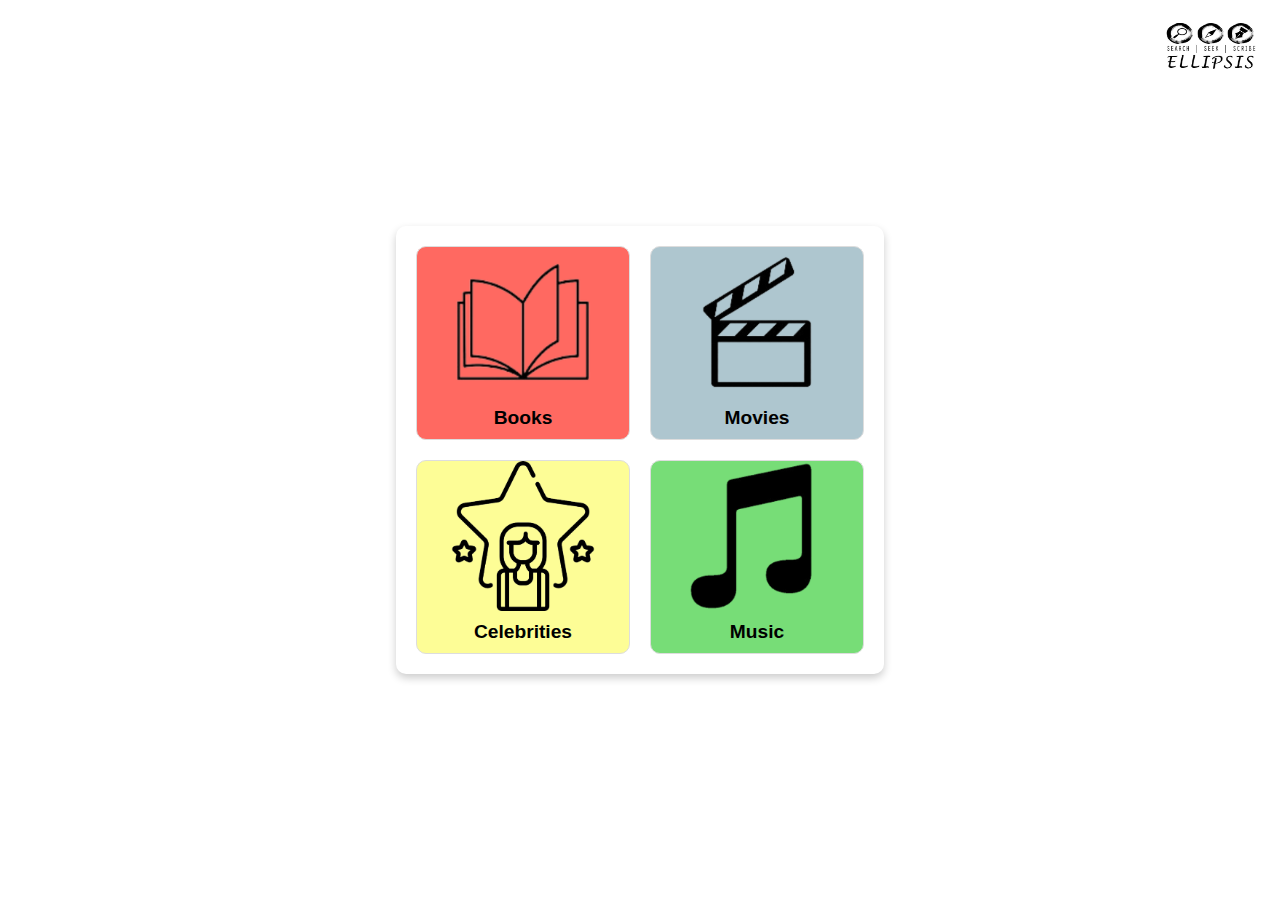
<file: index.html>
<!DOCTYPE html>
<html lang="en">
<head>
    <meta charset="UTF-8">
    <meta name="viewport" content="width=device-width, initial-scale=1.0">
    <link rel="stylesheet" href="style.css">
    <title>Home</title>
</head>
<body>
    <img src="assets/icons/logo.jpg" alt="Logo" class="logo">
    <div class = "container">
        <div class="card pastel-red">
            <a href="books.html">
                <img src="assets/icons/book_image.png" alt="Books">
                <h3>Books</h3>
            </a>
        </div>
        <div class="card pastel-blue">
            <a href="movies.html">
                <img src="assets/icons/movie_image.png" alt="Movies">
                <h3>Movies</h3>
            </a>
        </div>
        <div class="card pastel-yellow">
            <a href="celebs.html">
                <img src="assets/icons/celeb_image.png" alt="Celebrities">
                <h3>Celebrities</h3>
            </a>
        </div>
        <div class="card pastel-green">
            <a href="music.html">
                <img src="assets/icons/music_image.png" alt="Music">
                <h3>Music</h3>
            </a>
        </div>
    </div>
</body>
</html>
</file>
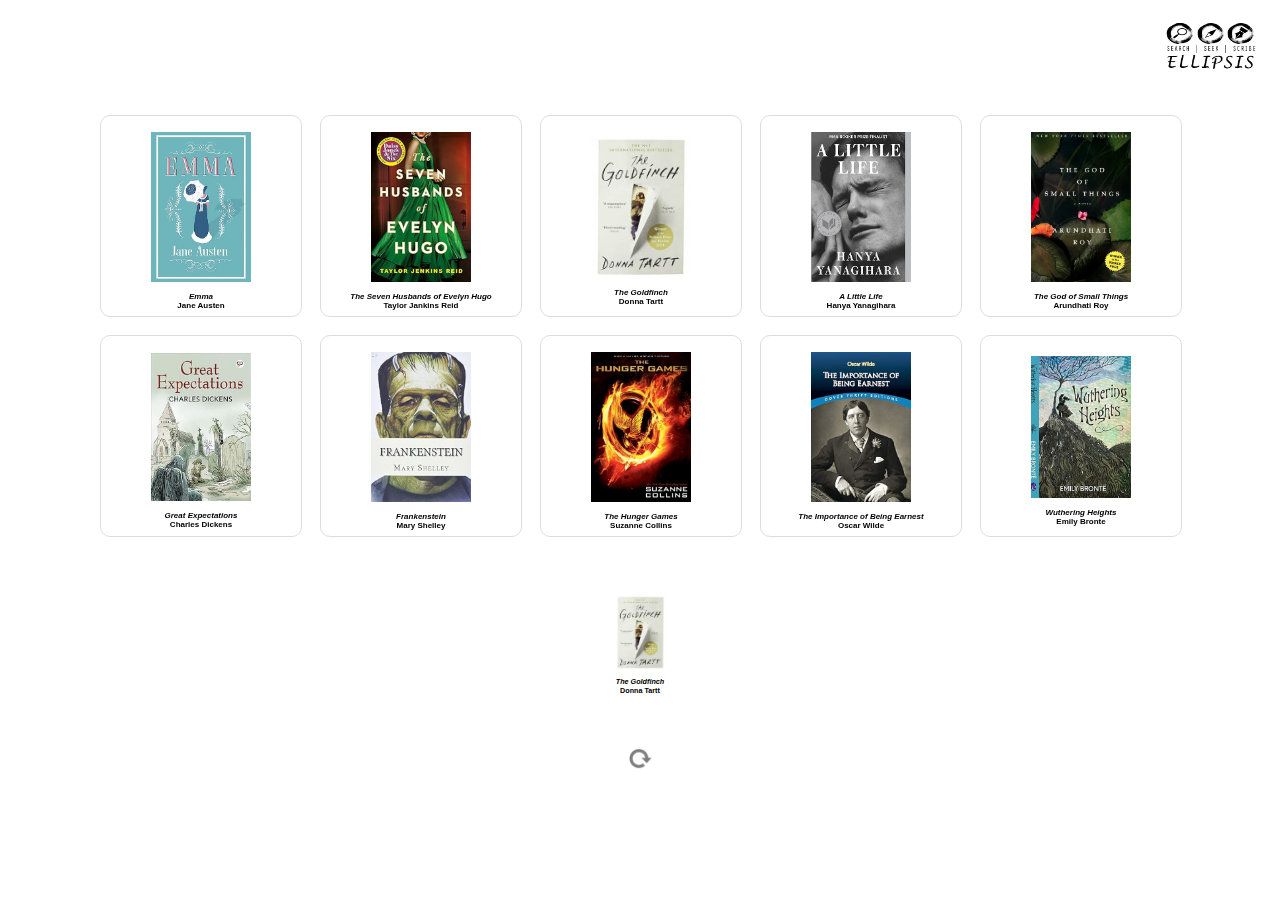
<file: books.html>
<!DOCTYPE html>
<html lang="en">
<head>
    <meta charset="UTF-8">
    <meta name="viewport" content="width=device-width, initial-scale=1.0">
    <title>Books</title>
    <link rel="stylesheet" href="assets/books/Style/style-books.css">
</head>
<body>
    <img src="assets/icons/logo.jpg" alt="Logo" class="logo">
    <div class="container">
        <div class="grid">
            <div class="card" data-book="Book 1">
                <div class="front">
                    <img src="assets/books/book1_image.jpg" alt="Book 1">
                    <h3><span class = "bookname">Emma</span><br><span class = "author">Jane Austen</span></h3>
                </div>
                <div class="back"></div>
            </div>
            <div class="card" data-book="Book 2">
                <div class="front">
                    <img src="assets/books/book2_image.jpg" alt="Book 2">
                    <h3><span class = "bookname">The Seven Husbands of Evelyn Hugo</span><br><span class = "author">Taylor Jankins Reid</span></h3>
                </div>
                <div class="back"></div>
            </div>
            <div class="card" data-book="Book 3">
                <div class="front">
                    <img src="assets/books/book3_image.jpg" alt="Book 3">
                    <h3><span class = "bookname">The Goldfinch</span><br><span class = "author">Donna Tartt</span></h3>
                </div>
                <div class="back"></div>
            </div>
            <div class="card" data-book="Book 4">
                <div class="front">
                    <img src="assets/books/book4_image.jpg" alt="Book 4">
                    <h3><span class = "bookname">A Little Life</span><br><span class = "author">Hanya Yanagihara</span></h3>
                </div>
                <div class="back"></div>
            </div>
            <div class="card" data-book="Book 5">
                <div class="front">
                    <img src="assets/books/book5_image.jpg" alt="Book 5">
                    <h3><span class = "bookname">The God of Small Things</span><br><span class = "author">Arundhati Roy</span></h3>
                </div>
                <div class="back"></div>
            </div>
            <div class="card" data-book="Book 6">
                <div class="front">
                    <img src="assets/books/book6_image.jpg" alt="Book 6">
                    <h3><span class = "bookname">Great Expectations</span><br><span class = "author">Charles Dickens</span></h3>
                </div>
                <div class="back"></div>
            </div>
            <div class="card" data-book="Book 7">
                <div class="front">
                    <img src="assets/books/book7_image.jpg" alt="Book 7">
                    <h3><span class = "bookname">Frankenstein</span><br><span class = "author">Mary Shelley</span></h3>
                </div>
                <div class="back"></div>
            </div>
            <div class="card" data-book="Book 8">
                <div class="front">
                    <img src="assets/books/book8_image.jpg" alt="Book 8">
                    <h3><span class = "bookname">The Hunger Games</span><br><span class = "author">Suzanne Collins</span></h3>
                </div>
                <div class="back"></div>
            </div>
            <div class="card" data-book="Book 9">
                <div class="front">
                    <img src="assets/books/book9_image.jpg" alt="Book 9">
                    <h3><span class = "bookname">The Importance of Being Earnest</span><br><span class = "author">Oscar Wilde</span></h3>
                </div>
                <div class="back"></div>
            </div>
            <div class="card" data-book="Book 10">
                <div class="front">
                    <img src="assets/books/book10_image.jpg" alt="Book 10">
                    <h3><span class = "bookname">Wuthering Heights</span><br><span class = "author">Emily Bronte</span></h3>
                </div>
                <div class="back"></div>
            </div>
            <!-- Add more cards for the remaining books (Book 3 to Book 10) in a similar fashion -->
        </div>
        <div class="random-book">
            <div class="random-book-card">
                <div class="front" id="randomBook">
                    <!-- Random book details will be inserted here -->
                </div>
            </div>
            <button onclick="regenerateBook()"><img src="assets/icons/refresh.png" alt="Regenerate Target"></button>
        </div>
    </div>
    <script src="assets/books/Style/book-script.js"></script>
</body>
</html>
</file>
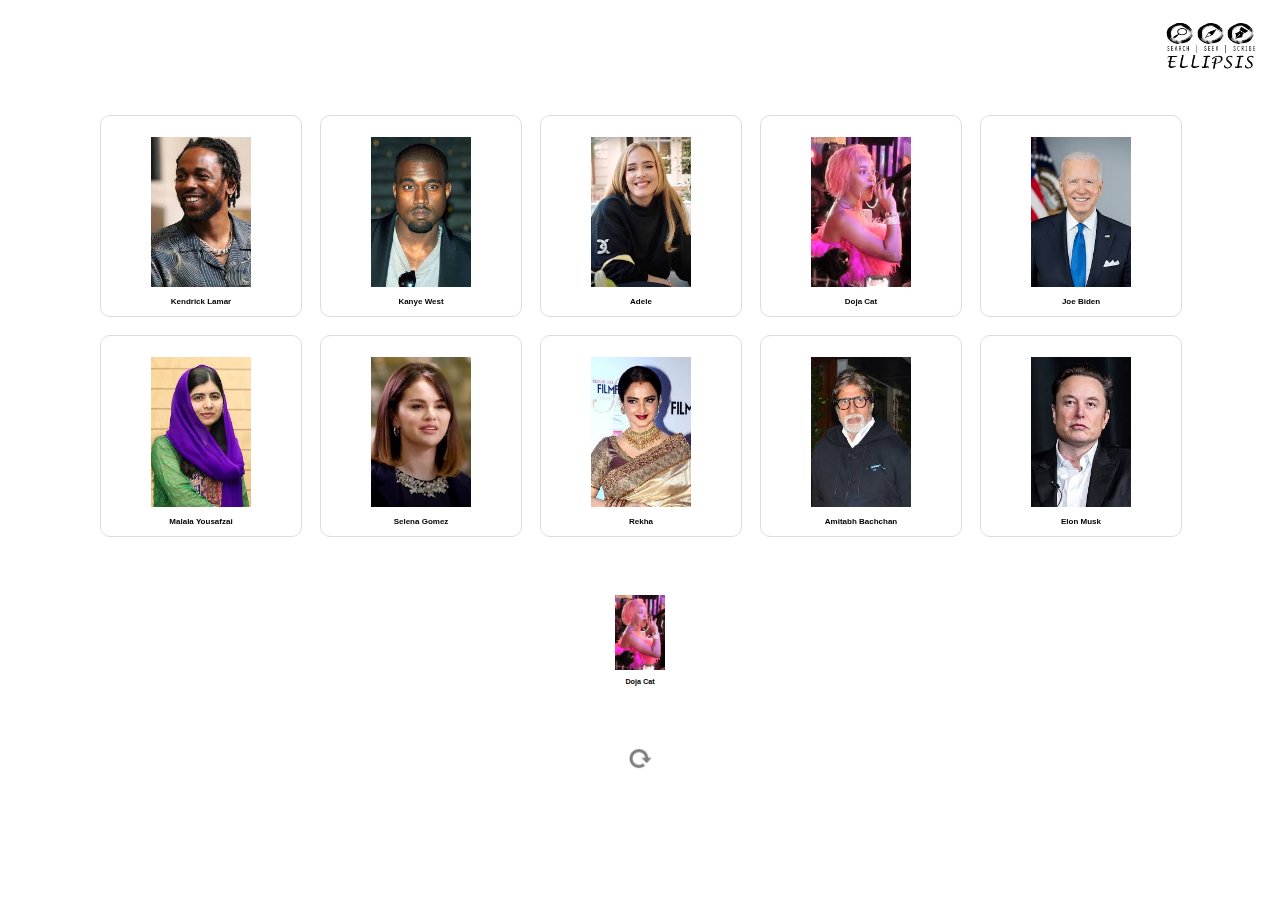
<file: celebs.html>
<!DOCTYPE html>
<html lang="en">
<head>
    <meta charset="UTF-8">
    <meta name="viewport" content="width=device-width, initial-scale=1.0">
    <title>Celebrities</title>
    <link rel="stylesheet" href="assets/celebs/Style/style-celebs.css">
</head>
<body>
    <img src="assets/icons/logo.jpg" alt="Logo" class="logo">
    <div class="container">
        <div class="grid">
            <div class="card" data-celeb="Celeb 1">
                <div class="front">
                    <img src="assets/celebs/celeb1_image.jpg" alt="Celeb 1">
                    <h3>Kendrick Lamar</h3>
                </div>
                <div class="back"></div>
            </div>
            <div class="card" data-celeb="Celeb 2">
                <div class="front">
                    <img src="assets/celebs/celeb2_image.jpg" alt="Celeb 2">
                    <h3>Kanye West</h3>
                </div>
                <div class="back"></div>
            </div>
            <div class="card" data-celeb="Celeb 3">
                <div class="front">
                    <img src="assets/celebs/celeb3_image.jpg" alt="Celeb 3">
                    <h3>Adele</h3>
                </div>
                <div class="back"></div>
            </div>
            <div class="card" data-celeb="Celeb 4">
                <div class="front">
                    <img src="assets/celebs/celeb4_image.jpg" alt="Celeb 4">
                    <h3>Doja Cat</h3>
                </div>
                <div class="back"></div>
            </div>
            <div class="card" data-celeb="Celeb 5">
                <div class="front">
                    <img src="assets/celebs/celeb5_image.jpg" alt="Celeb 5">
                    <h3>Joe Biden</h3>
                </div>
                <div class="back"></div>
            </div>
            <div class="card" data-celeb="Celeb 6">
                <div class="front">
                    <img src="assets/celebs/celeb6_image.jpg" alt="Celeb 6">
                    <h3>Malala Yousafzai</h3>
                </div>
                <div class="back"></div>
            </div>
            <div class="card" data-celeb="Celeb 7">
                <div class="front">
                    <img src="assets/celebs/celeb7_image.jpg" alt="Celeb 7">
                    <h3>Selena Gomez</h3>
                </div>
                <div class="back"></div>
            </div>
            <div class="card" data-celeb="Celeb 8">
                <div class="front">
                    <img src="assets/celebs/celeb8_image.jpg" alt="Celeb 8">
                    <h3>Rekha</h3>
                </div>
                <div class="back"></div>
            </div>
            <div class="card" data-celeb="Celeb 9">
                <div class="front">
                    <img src="assets/celebs/celeb9_image.jpg" alt="Celeb 9">
                    <h3>Amitabh Bachchan</h3>
                </div>
                <div class="back"></div>
            </div>
            <div class="card" data-celeb="Celeb 10">
                <div class="front">
                    <img src="assets/celebs/celeb10_image.jpg" alt="Celeb 10">
                    <h3>Elon Musk</h3>
                </div>
                <div class="back"></div>
            </div>
            <!-- Add more cards for the remaining celebrities (Celeb 3 to Celeb 10) in a similar fashion -->
        </div>
        <div class="random-celeb">
            <div class="random-celeb-card">
                <div class="front" id="randomCeleb">
                    <!-- Random celebrity details will be inserted here -->
                </div>
            </div>
            <button onclick="regenerateCeleb()"><img src="assets/icons/refresh.png" alt="Regenerate Target"></button>
        </div>
    </div>
    <script src="assets/celebs/Style/celeb-script.js"></script>
</body>
</html>
</file>
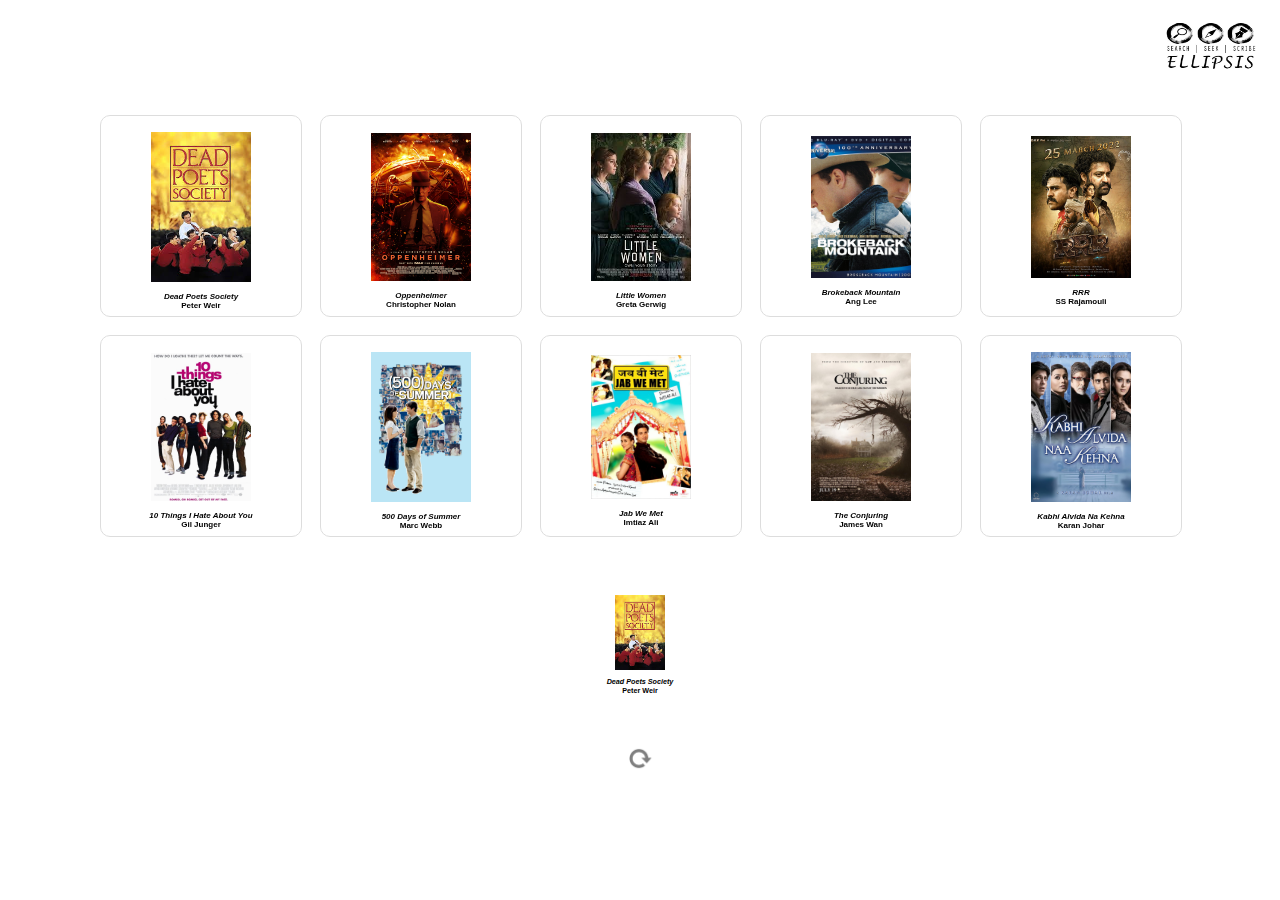
<file: movies.html>
<!DOCTYPE html>
<html lang="en">
<head>
    <meta charset="UTF-8">
    <meta name="viewport" content="width=device-width, initial-scale=1.0">
    <title>Movies</title>
    <link rel="stylesheet" href="assets/movies/Style/style-movies.css">
</head>
<body>
    <img src="assets/icons/logo.jpg" alt="Logo" class="logo">
    <div class="container">
        <div class="grid">
            <div class="card" data-movie="Movie 1">
                <div class="front">
                    <img src="assets/movies/movie1_image.png" alt="Movie 1">
                    <h3><span class="moviename">Dead Poets Society</span><br><span class="director">Peter Weir</span></h3>
                </div>
                <div class="back"></div>
            </div>
            <div class="card" data-movie="Movie 2">
                <div class="front">
                    <img src="assets/movies/movie2_image.png" alt="Movie 2">
                    <h3><span class="moviename">Oppenheimer</span><br><span class="director">Christopher Nolan</span></h3>
                </div>
                <div class="back"></div>
            </div>
            <div class="card" data-movie="Movie 3">
                <div class="front">
                    <img src="assets/movies/movie3_image.png" alt="Movie 3">
                    <h3><span class="moviename">Little Women</span><br><span class="director">Greta Gerwig</span></h3>
                </div>
                <div class="back"></div>
            </div>
            <div class="card" data-movie="Movie 4">
                <div class="front">
                    <img src="assets/movies/movie4_image.png" alt="Movie 4">
                    <h3><span class="moviename">Brokeback Mountain</span><br><span class="director">Ang Lee</span></h3>
                </div>
                <div class="back"></div>
            </div>
            <div class="card" data-movie="Movie 5">
                <div class="front">
                    <img src="assets/movies/movie5_image.png" alt="Movie 5">
                    <h3><span class="moviename">RRR</span><br><span class="director">SS Rajamouli</span></h3>
                </div>
                <div class="back"></div>
            </div>
            <div class="card" data-movie="Movie 6">
                <div class="front">
                    <img src="assets/movies/movie6_image.png" alt="Movie 6">
                    <h3><span class="moviename">10 Things I Hate About You</span><br><span class="director">Gil Junger</span></h3>
                </div>
                <div class="back"></div>
            </div>
            <div class="card" data-movie="Movie 7">
                <div class="front">
                    <img src="assets/movies/movie7_image.png" alt="Movie 7">
                    <h3><span class="moviename">500 Days of Summer</span><br><span class="director">Marc Webb</span></h3>
                </div>
                <div class="back"></div>
            </div>
            <div class="card" data-movie="Movie 8">
                <div class="front">
                    <img src="assets/movies/movie8_image.png" alt="Movie 8">
                    <h3><span class="moviename">Jab We Met</span><br><span class="director">Imtiaz Ali</span></h3>
                </div>
                <div class="back"></div>
            </div>
            <div class="card" data-movie="Movie 9">
                <div class="front">
                    <img src="assets/movies/movie9_image.png" alt="Movie 9">
                    <h3><span class="moviename">The Conjuring</span><br><span class="director">James Wan</span></h3>
                </div>
                <div class="back"></div>
            </div>
            <div class="card" data-movie="Movie 10">
                <div class="front">
                    <img src="assets/movies/movie10_image.png" alt="Movie 10">
                    <h3><span class="moviename">Kabhi Alvida Na Kehna</span><br><span class="director">Karan Johar</span></h3>
                </div>
                <div class="back"></div>
            </div>
            <!-- Add more cards for the remaining movies (Movie 3 to Movie 10) in a similar fashion -->
        </div>
        <div class="random-movie">
            <div class="random-movie-card">
                <div class="front" id="randomMovie">
                    <!-- Random movie details will be inserted here -->
                </div>
            </div>
            <button onclick="regenerateMovie()"><img src="assets/icons/refresh.png" alt="Regenerate Target"></button>
        </div>
    </div>
    <script src="assets/movies/Style/movie-script.js"></script>
</body>
</html>
</file>
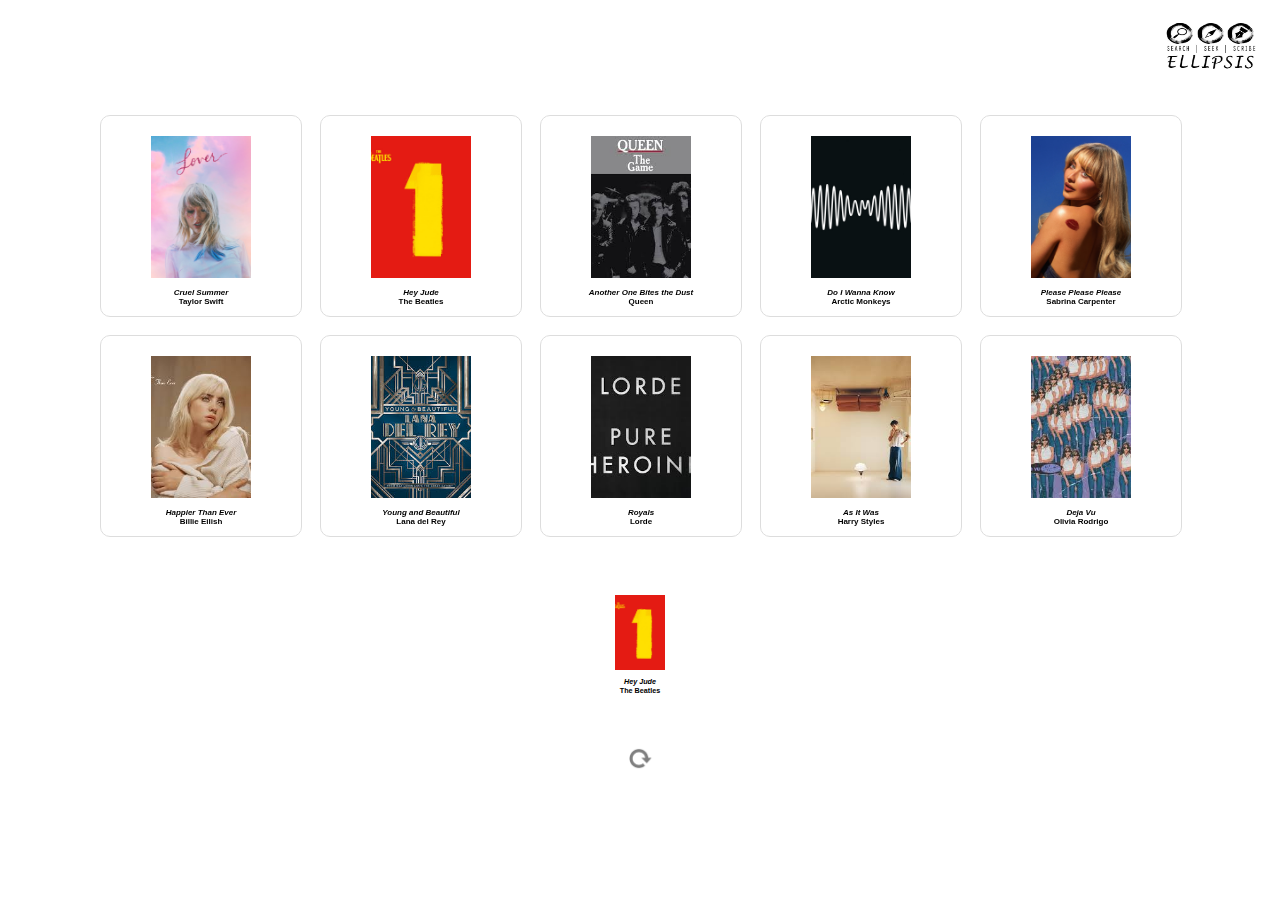
<file: music.html>
<!DOCTYPE html>
<html lang="en">
<head>
    <meta charset="UTF-8">
    <meta name="viewport" content="width=device-width, initial-scale=1.0">
    <title>Songs</title>
    <link rel="stylesheet" href="assets/songs/Style/style-songs.css">
</head>
<body>
    <img src="assets/icons/logo.jpg" alt="Logo" class="logo">
    <div class="container">
        <div class="grid">
            <div class="card" data-song="Song 1">
                <div class="front">
                    <img src="assets/songs/song1_image.jpg" alt="Song 1">
                    <h3><span class="songname">Cruel Summer</span><br><span class="artist">Taylor Swift</span></h3>
                </div>
                <div class="back"></div>
            </div>
            <div class="card" data-song="Song 2">
                <div class="front">
                    <img src="assets/songs/song2_image.jpg" alt="Song 2">
                    <h3><span class="songname">Hey Jude</span><br><span class="artist">The Beatles</span></h3>
                </div>
                <div class="back"></div>
            </div>
            <div class="card" data-song="Song 3">
                <div class="front">
                    <img src="assets/songs/song3_image.jpg" alt="Song 3">
                    <h3><span class="songname">Another One Bites the Dust</span><br><span class="artist">Queen</span></h3>
                </div>
                <div class="back"></div>
            </div>
            <div class="card" data-song="Song 4">
                <div class="front">
                    <img src="assets/songs/song4_image.jpg" alt="Song 4">
                    <h3><span class="songname">Do I Wanna Know</span><br><span class="artist">Arctic Monkeys</span></h3>
                </div>
                <div class="back"></div>
            </div>
            <div class="card" data-song="Song 5">
                <div class="front">
                    <img src="assets/songs/song5_image.jpg" alt="Song 5">
                    <h3><span class="songname">Please Please Please</span><br><span class="artist">Sabrina Carpenter</span></h3>
                </div>
                <div class="back"></div>
            </div>
            <div class="card" data-song="Song 6">
                <div class="front">
                    <img src="assets/songs/song6_image.jpg" alt="Song 6">
                    <h3><span class="songname">Happier Than Ever</span><br><span class="artist">Billie Eilish</span></h3>
                </div>
                <div class="back"></div>
            </div>
            <div class="card" data-song="Song 7">
                <div class="front">
                    <img src="assets/songs/song7_image.jpg" alt="Song 7">
                    <h3><span class="songname">Young and Beautiful</span><br><span class="artist">Lana del Rey</span></h3>
                </div>
                <div class="back"></div>
            </div>
            <div class="card" data-song="Song 8">
                <div class="front">
                    <img src="assets/songs/song8_image.jpg" alt="Song 8">
                    <h3><span class="songname">Royals</span><br><span class="artist">Lorde</span></h3>
                </div>
                <div class="back"></div>
            </div>
            <div class="card" data-song="Song 9">
                <div class="front">
                    <img src="assets/songs/song9_image.jpg" alt="Song 9">
                    <h3><span class="songname">As It Was</span><br><span class="artist">Harry Styles</span></h3>
                </div>
                <div class="back"></div>
            </div>
            <div class="card" data-song="Song 10">
                <div class="front">
                    <img src="assets/songs/song10_image.jpg" alt="Song 10">
                    <h3><span class="songname">Deja Vu</span><br><span class="artist">Olivia Rodrigo</span></h3>
                </div>
                <div class="back"></div>
            </div>
            <!-- Add more cards for the remaining songs (Song 3 to Song 10) in a similar fashion -->
        </div>
        <div class="random-song">
            <div class="random-song-card">
                <div class="front" id="randomSong">
                    <!-- Random song details will be inserted here -->
                </div>
            </div>
            <button onclick="regenerateSong()"><img src="assets/icons/refresh.png" alt="Regenerate Target"></button>
        </div>
    </div>
    <script src="assets/songs/Style/song-script.js"></script>
</body>
</html>
</file>
<file: style.css>
body {
    display: flex;
    justify-content: center;
    align-items: center;
    height: 100vh;
    margin: 0;
    font-family: Arial, sans-serif;
    background-color: white;
    padding: 20px;
    box-sizing: border-box;
    position: relative; /* Ensure relative positioning for absolute positioning */
}

.logo {
    position: absolute;
    top: 20px; /* Adjust top position as needed */
    right: 20px; /* Adjust right position as needed */
    width: 100px;
    height: 50px;
}
.heading {
    margin-bottom: 20px;
    text-align: center;
}

.heading h1 {
    margin: 0;
    font-size: 2em;
    color: #333;
}

.container {
    display: grid;
    grid-template-columns: repeat(2, 1fr);
    gap: 20px;
    padding: 20px;
    background-color: white;
    border-radius: 10px;
    box-shadow: 0 4px 8px rgba(0, 0, 0, 0.2);
}

.card {
    display: flex;
    flex-direction: column;
    align-items: center;
    text-align: center;
    border: 1px solid #dddddd;
    border-radius: 10px;
    overflow: hidden;
    transition: transform 0.2s;
    color: black;
}

.card a {
    text-decoration: none;
    color: inherit;
    display: flex;
    flex-direction: column;
    align-items: center;
}

.card img {
    width: 100%;
    height: 150px;
    object-fit: cover;
}

.card h3 {
    margin: 10px 0;
    font-size: 1.2em;
}

.card:hover {
    transform: scale(1.05);
}

.pastel-red {
    background-color: #ff6961;
}

.pastel-blue {
    background-color: #aec6cf;
}

.pastel-yellow {
    background-color: #fdfd96;
}

.pastel-green {
    background-color: #77dd77;
}
</file>
<file: assets/books/Style/style-books.css>
body {
    display: flex;
    justify-content: center;
    align-items: center;
    height: 100vh;
    margin: 0;
    font-family: Arial, sans-serif;
    background-color: white;
    padding: 20px;
    box-sizing: border-box;
    position: relative; /* Ensure relative positioning for absolute positioning */
}

.logo {
    position: absolute;
    top: 20px; /* Adjust top position as needed */
    right: 20px; /* Adjust right position as needed */
    width: 100px;
    height: 50px;
}

.home{
    position: absolute;
    top: 20px; /* Adjust top position as needed */
    left: 20px; /* Adjust right position as needed */
    width: 40px;
    height: 40px;
}
.container {
    display: flex;
    flex-direction: column;
    align-items: center;
    justify-content: center;
    width: 100%;
    height: 100%;
    position: relative;
}

.grid {
    display: grid;
    grid-template-columns: repeat(5, 1fr);
    gap: 20px;
    margin-bottom: 20px;
}

.card {
    width: 200px;
    height: 200px;
    perspective: 1000px;
    cursor: pointer;
    position: relative;
    transition: transform 0.2s;
}

.card:hover{
    box-shadow: #dddddd;
    transform: scale(1.05);
}

.card .front, .card .back {
    width: 100%;
    height: 100%;
    border-radius: 10px;
    position: absolute;
    backface-visibility: hidden;
    transition: transform 1s;
}

.card .front {
    display: flex;
    flex-direction: column;
    align-items: center;
    justify-content: center;
    background-color: white;
    border: 1px solid #dddddd;
}

.card:hover .front {
    box-shadow: 0 8px 16px rgba(0, 0, 0, 0.2); /* Shadow effect on hover */
}

.card .back {
    background-color: #ff6961;
    transform: rotateY(180deg);
}

.card img {
    margin-top: 20px;
    width: 100px;
    height: 150px;
    object-fit: cover;
}

.card h3 {
    margin: 10px 0;
    font-size: 0.5em;
    text-align: center;
    color: black;
}

.card p {
    margin: 0;
    font-size: 0.9em;
    color: black;
}

.card.flipped .front {
    transform: rotateY(180deg);
}

.card.flipped .back {
    transform: rotateY(0);
}

.random-book {
    display: flex;
    flex-direction: column;
    align-items: center;
}

.random-book-card {
    height: 150px;
    width: 150px;
    margin-top: 20px;
    margin-bottom: 10px;
}

.random-book-card img {
    margin-top: 20px;
    width: 50px;
    height: 75px;
    object-fit: cover;
}

.random-book-card h3 {
    font-size: 0.45em;
    text-align: center;
}

.random-book-card .front {
    display: flex;
    flex-direction: column;
    align-items: center;
    justify-content: center;
    background-color: white;
    border-radius: 10px;
}

button {
    height: 50px;
    width: 50px;
    box-shadow: none;
    border: none;
    outline: none;
    transition: transform 0.3s ease-in-out;
    opacity: 50%;
    background-color: white;
    cursor: pointer;
}

button img{
    height: 25px;
    width: 25px;
    object-fit: cover;
}

button:hover {
    transform: rotate(180deg) translateY(10px) translateX(5px);
    opacity: 100%;
}

.bookname {
    font-style: italic;
}
</file>
<file: assets/celebs/Style/style-celebs.css>
body {
    display: flex;
    justify-content: center;
    align-items: center;
    height: 100vh;
    margin: 0;
    font-family: Arial, sans-serif;
    background-color: white;
    padding: 20px;
    box-sizing: border-box;
    position: relative; /* Ensure relative positioning for absolute positioning */
}

.logo {
    position: absolute;
    top: 20px; /* Adjust top position as needed */
    right: 20px; /* Adjust right position as needed */
    width: 100px;
    height: 50px;
}

.home{
    position: absolute;
    top: 20px; /* Adjust top position as needed */
    left: 20px; /* Adjust right position as needed */
    width: 40px;
    height: 40px;
}
.container {
    display: flex;
    flex-direction: column;
    align-items: center;
    justify-content: center;
    width: 100%;
    height: 100%;
    position: relative;
}

.grid {
    display: grid;
    grid-template-columns: repeat(5, 1fr);
    gap: 20px;
    margin-bottom: 20px;
}

.card {
    width: 200px;
    height: 200px;
    perspective: 1000px;
    cursor: pointer;
    position: relative;
    transition: transform 0.2s;
}

.card:hover{
    box-shadow: #dddddd;
    transform: scale(1.05);
}

.card .front, .card .back {
    width: 100%;
    height: 100%;
    border-radius: 10px;
    position: absolute;
    backface-visibility: hidden;
    transition: transform 1s;
}

.card .front {
    display: flex;
    flex-direction: column;
    align-items: center;
    justify-content: center;
    background-color: white;
    border: 1px solid #dddddd;
}

.card:hover .front {
    box-shadow: 0 8px 16px rgba(0, 0, 0, 0.2); /* Shadow effect on hover */
}

.card .back {
    background-color: #fdfd96;
    transform: rotateY(180deg);
}

.card img {
    margin-top: 20px;
    width: 100px;
    height: 150px;
    object-fit: cover;
}

.card h3 {
    margin: 10px 0;
    font-size: 0.5em;
    text-align: center;
    color: black;
}

.card p {
    margin: 0;
    font-size: 0.9em;
    color: black;
}

.card.flipped .front {
    transform: rotateY(180deg);
}

.card.flipped .back {
    transform: rotateY(0);
}

.random-celeb {
    display: flex;
    flex-direction: column;
    align-items: center;
}

.random-celeb-card {
    height: 150px;
    width: 150px;
    margin-top: 20px;
    margin-bottom: 10px;
}

.random-celeb-card img {
    margin-top: 20px;
    width: 50px;
    height: 75px;
    object-fit: cover;
}

.random-celeb-card h3 {
    font-size: 0.45em;
    text-align: center;
}

.random-celeb-card .front {
    display: flex;
    flex-direction: column;
    align-items: center;
    justify-content: center;
    background-color: white;
    border-radius: 10px;
}

button {
    height: 50px;
    width: 50px;
    box-shadow: none;
    border: none;
    outline: none;
    transition: transform 0.3s ease-in-out;
    opacity: 50%;
    background-color: white;
    cursor: pointer;
}

button img{
    height: 25px;
    width: 25px;
    object-fit: cover;
}

button:hover {
    transform: rotate(180deg) translateY(10px) translateX(5px);
    opacity: 100%;
}

.celebname {
    font-style: italic;
}
</file>
<file: assets/movies/Style/style-movies.css>
body {
    display: flex;
    justify-content: center;
    align-items: center;
    height: 100vh;
    margin: 0;
    font-family: Arial, sans-serif;
    background-color: white;
    padding: 20px;
    box-sizing: border-box;
    position: relative; /* Ensure relative positioning for absolute positioning */
}

.logo {
    position: absolute;
    top: 20px; /* Adjust top position as needed */
    right: 20px; /* Adjust right position as needed */
    width: 100px;
    height: 50px;
}

.home{
    position: absolute;
    top: 20px; /* Adjust top position as needed */
    left: 20px; /* Adjust right position as needed */
    width: 40px;
    height: 40px;
}
.container {
    display: flex;
    flex-direction: column;
    align-items: center;
    justify-content: center;
    width: 100%;
    height: 100%;
    position: relative;
}

.grid {
    display: grid;
    grid-template-columns: repeat(5, 1fr);
    gap: 20px;
    margin-bottom: 20px;
}

.card {
    width: 200px;
    height: 200px;
    perspective: 1000px;
    cursor: pointer;
    position: relative;
    transition: transform 0.2s;
}

.card:hover{
    box-shadow: #dddddd;
    transform: scale(1.05);
}

.card .front, .card .back {
    width: 100%;
    height: 100%;
    border-radius: 10px;
    position: absolute;
    backface-visibility: hidden;
    transition: transform 1s;
}

.card .front {
    display: flex;
    flex-direction: column;
    align-items: center;
    justify-content: center;
    background-color: white;
    border: 1px solid #dddddd;
}

.card:hover .front {
    box-shadow: 0 8px 16px rgba(0, 0, 0, 0.2); /* Shadow effect on hover */
}

.card .back {
    background-color: #aec6cf;
    transform: rotateY(180deg);
}

.card img {
    margin-top: 20px;
    width: 100px;
    height: 150px;
    object-fit: cover;
}

.card h3 {
    margin: 10px 0;
    font-size: 0.5em;
    text-align: center;
    color: black;
}

.card p {
    margin: 0;
    font-size: 0.9em;
    color: black;
}

.card.flipped .front {
    transform: rotateY(180deg);
}

.card.flipped .back {
    transform: rotateY(0);
}

.random-movie {
    display: flex;
    flex-direction: column;
    align-items: center;
}

.random-movie-card {
    height: 150px;
    width: 150px;
    margin-top: 20px;
    margin-bottom: 10px;
}

.random-movie-card img {
    margin-top: 20px;
    width: 50px;
    height: 75px;
    object-fit: cover;
}

.random-movie-card h3 {
    font-size: 0.45em;
    text-align: center;
}

.random-movie-card .front {
    display: flex;
    flex-direction: column;
    align-items: center;
    justify-content: center;
    background-color: white;
    border-radius: 10px;
}

button {
    height: 50px;
    width: 50px;
    box-shadow: none;
    border: none;
    outline: none;
    transition: transform 0.3s ease-in-out;
    opacity: 50%;
    background-color: white;
    cursor: pointer;
}

button img{
    height: 25px;
    width: 25px;
    object-fit: cover;
}

button:hover {
    transform: rotate(180deg) translateY(10px) translateX(5px);
    opacity: 100%;
}

.moviename {
    font-style: italic;
}
</file>
<file: assets/songs/Style/style-songs.css>
body {
    display: flex;
    justify-content: center;
    align-items: center;
    height: 100vh;
    margin: 0;
    font-family: Arial, sans-serif;
    background-color: white;
    padding: 20px;
    box-sizing: border-box;
    position: relative; /* Ensure relative positioning for absolute positioning */
}

.logo {
    position: absolute;
    top: 20px; /* Adjust top position as needed */
    right: 20px; /* Adjust right position as needed */
    width: 100px;
    height: 50px;
}

.home{
    position: absolute;
    top: 20px; /* Adjust top position as needed */
    left: 20px; /* Adjust right position as needed */
    width: 40px;
    height: 40px;
}
.container {
    display: flex;
    flex-direction: column;
    align-items: center;
    justify-content: center;
    width: 100%;
    height: 100%;
    position: relative;
}

.grid {
    display: grid;
    grid-template-columns: repeat(5, 1fr);
    gap: 20px;
    margin-bottom: 20px;
}

.card {
    width: 200px;
    height: 200px;
    perspective: 1000px;
    cursor: pointer;
    position: relative;
    transition: transform 0.2s;
}

.card:hover{
    box-shadow: #dddddd;
    transform: scale(1.05);
}

.card .front, .card .back {
    width: 100%;
    height: 100%;
    border-radius: 10px;
    position: absolute;
    backface-visibility: hidden;
    transition: transform 1s;
}

.card .front {
    display: flex;
    flex-direction: column;
    align-items: center;
    justify-content: center;
    background-color: white;
    border: 1px solid #dddddd;
}

.card:hover .front {
    box-shadow: 0 8px 16px rgba(0, 0, 0, 0.2); /* Shadow effect on hover */
}

.card .back {
    background-color: #77dd77;
    transform: rotateY(180deg);
}

.card img {
    margin-top: 20px;
    width: 100px;
    height: 150px;
    object-fit: cover;
}

.card h3 {
    margin: 10px 0;
    font-size: 0.5em;
    text-align: center;
    color: black;
}

.card p {
    margin: 0;
    font-size: 0.9em;
    color: black;
}

.card.flipped .front {
    transform: rotateY(180deg);
}

.card.flipped .back {
    transform: rotateY(0);
}

.random-song {
    display: flex;
    flex-direction: column;
    align-items: center;
}

.random-song-card {
    height: 150px;
    width: 150px;
    margin-top: 20px;
    margin-bottom: 10px;
}

.random-song-card img {
    margin-top: 20px;
    width: 50px;
    height: 75px;
    object-fit: cover;
}

.random-song-card h3 {
    font-size: 0.45em;
    text-align: center;
}

.random-song-card .front {
    display: flex;
    flex-direction: column;
    align-items: center;
    justify-content: center;
    background-color: white;
    border-radius: 10px;
}

button {
    height: 50px;
    width: 50px;
    box-shadow: none;
    border: none;
    outline: none;
    transition: transform 0.3s ease-in-out;
    opacity: 50%;
    background-color: white;
    cursor: pointer;
}

button img{
    height: 25px;
    width: 25px;
    object-fit: cover;
}

button:hover {
    transform: rotate(180deg) translateY(10px) translateX(5px);
    opacity: 100%;
}

.songname {
    font-style: italic;
}
</file>
